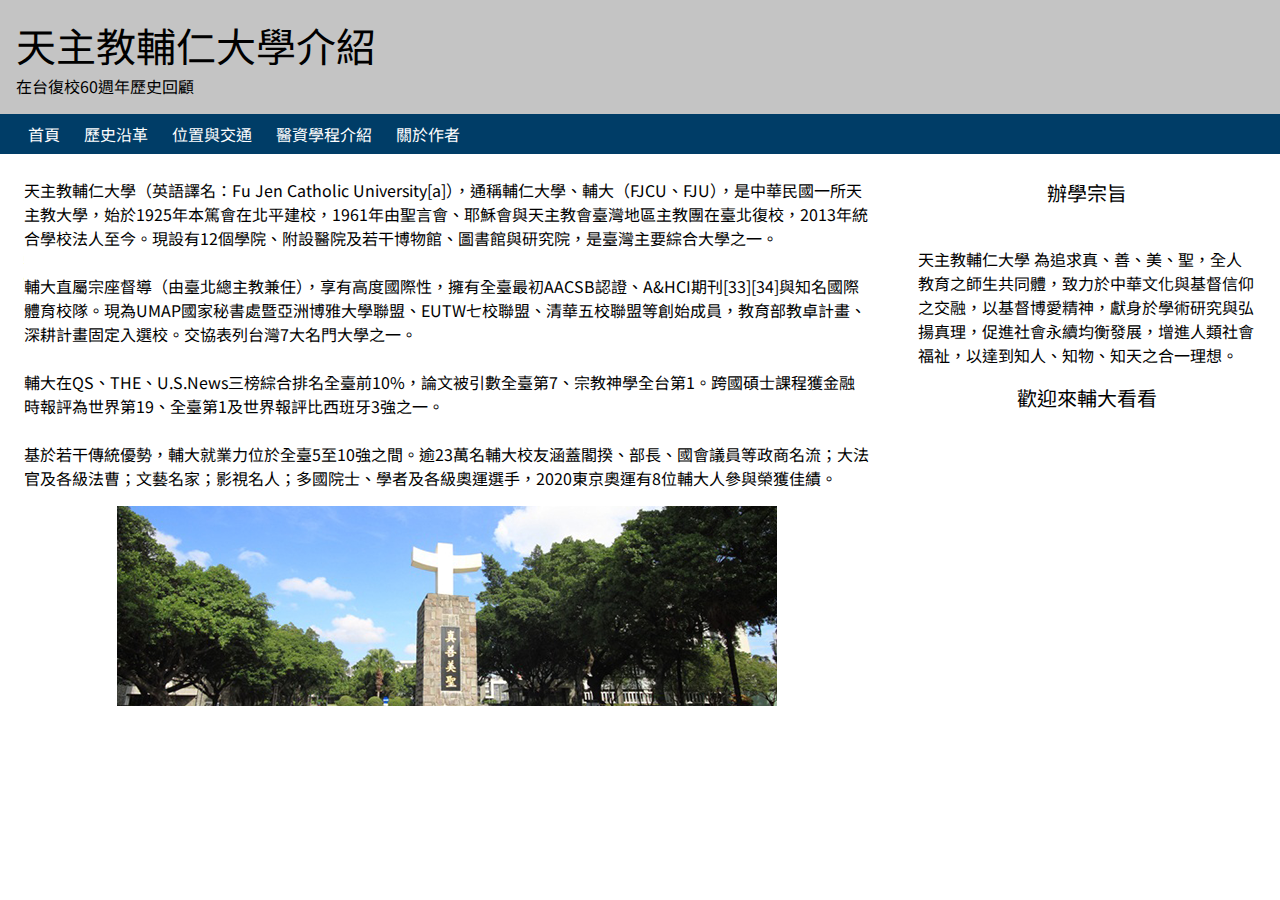
<file: My_First/index.html>
<!DOCTYPE html>
<html lang="zh-Hant">
  <head>
    <meta charset="UTF-8">
    <meta http-equiv="X-UA-Compatible" content="IE=edge">
    <meta name="viewport" content="width=device-width, initial-scale=1.0">
    <title>輔仁大學與系所簡介網站</title>
    <meta name="description" content="本網頁簡介輔仁大學與醫資系所的歷史沿革">
    <link rel="preconnect" href="https://fonts.googleapis.com"> 
    <link rel="preconnect" href="https://fonts.gstatic.com" crossorigin> 
    <link href="https://fonts.googleapis.com/css2?family=Noto+Sans+TC&display=swap" rel="stylesheet">
    <link rel="stylesheet" href="./style.css" />
  </head>
  <body>
    <header>
      <h1 class="headerTitle">天主教輔仁大學介紹</h1>
      <h3 class="headerText">在台復校60週年歷史回顧</h3>
    </header>
    <nav>
      <ul>
        <li><a href="#">首頁</a></li>
        <li><a href="./history.html">歷史沿革</a></li>
        <li><a href="./map.html">位置與交通</a></li>
        <li><a href="./miia.html">醫資學程介紹</a></li>
        <li><a href="./me.html">關於作者</a></li>
      </ul>
    </nav>
    <main>
      <section class="left">
        <p>天主教輔仁大學（英語譯名：Fu Jen Catholic University[a]），通稱輔仁大學、輔大（FJCU、FJU），是中華民國一所天主教大學，始於1925年本篤會在北平建校，1961年由聖言會、耶穌會與天主教會臺灣地區主教團在臺北復校，2013年統合學校法人至今。現設有12個學院、附設醫院及若干博物館、圖書館與研究院，是臺灣主要綜合大學之一。</p>
        <br>
        <p>輔大直屬宗座督導（由臺北總主教兼任），享有高度國際性，擁有全臺最初AACSB認證、A&HCI期刊[33][34]與知名國際體育校隊。現為UMAP國家秘書處暨亞洲博雅大學聯盟、EUTW七校聯盟、清華五校聯盟等創始成員，教育部教卓計畫、深耕計畫固定入選校。交協表列台灣7大名門大學之一。</p>
        <br>
        <p>輔大在QS、THE、U.S.News三榜綜合排名全臺前10%，論文被引數全臺第7、宗教神學全台第1。跨國碩士課程獲金融時報評為世界第19、全臺第1及世界報評比西班牙3強之一。</p>
        <br>
        <p>基於若干傳統優勢，輔大就業力位於全臺5至10強之間。逾23萬名輔大校友涵蓋閣揆、部長、國會議員等政商名流；大法官及各級法曹；文藝名家；影視名人；多國院士、學者及各級奧運選手，2020東京奧運有8位輔大人參與榮獲佳績。</p>
        <div id="imgFJU"><img src="./image/1_1_52_1.png" alt=""></div>
      </section>
      <section class="right">
        <h4>辦學宗旨</h4>
        <br>
        <p>天主教輔仁大學 為追求真、善、美、聖，全人教育之師生共同體，致力於中華文化與基督信仰之交融，以基督博愛精神，獻身於學術研究與弘揚真理，促進社會永續均衡發展，增進人類社會福祉，以達到知人、知物、知天之合一理想。</p>
        <h4>歡迎來輔大看看</h4>
        <iframe src="https://www.google.com/maps/embed?pb=!1m18!1m12!1m3!1d3614.9361213741063!2d121.43013241744382!3d25.0362418!2m3!1f0!2f0!3f0!3m2!1i1024!2i768!4f13.1!3m3!1m2!1s0x3442a7dd8be91eaf%3A0xe342a67d6574f896!2z5aSp5Li75pWZ6LyU5LuB5aSn5a24!5e0!3m2!1szh-TW!2stw!4v1636612294652!5m2!1szh-TW!2stw" width="200" height="200" style="border:0;" allowfullscreen="" loading="lazy"></iframe>
      </section>
    </main>
  </body>
</html>
</file>
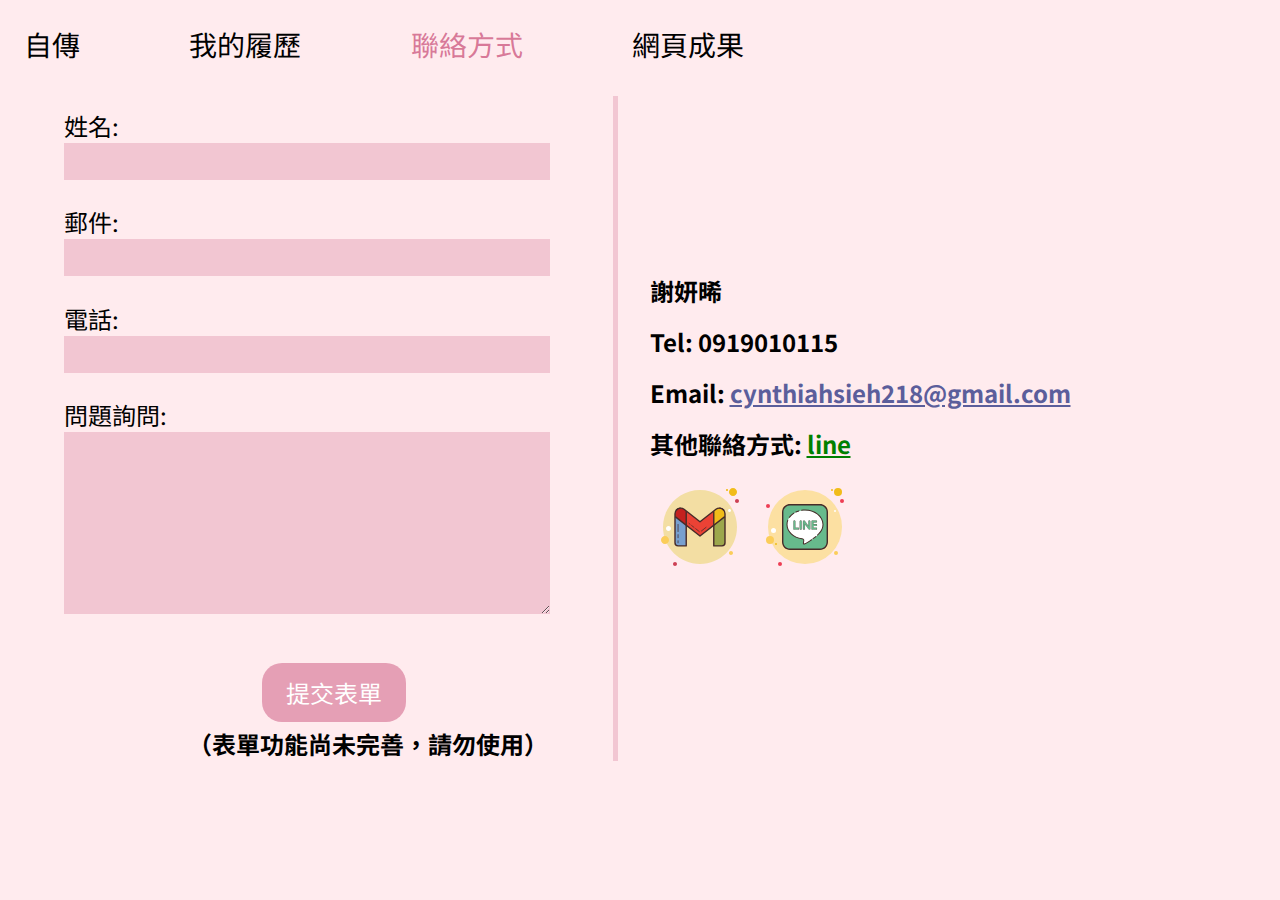
<file: contact.html>
<!DOCTYPE html>
<html lang="zh">
  <head>
    <meta charset="UTF-8" />
    <meta name="viewport" content="width=device-width, initial-scale=1.0" />
    <meta name="author" content="Your Name" />
    <meta name="robots" content="index, follow" />
    <meta
      name="description"
      content="這是Chihuah的個人網站。介紹Chihuah的學經歷。"
    />
    <title>聯絡方式 | Cynthia</title>
    <link rel="preconnect" href="https://fonts.gstatic.com" />
    <link
      href="https://fonts.googleapis.com/css2?family=Noto+Sans+TC&display=swap"
      rel="stylesheet"
    />
    <link rel="stylesheet" href="./styles/style3.css" />
  </head>
  <body style="background-color: rgba(255, 192, 203, 0.322);">
    <!--header and navbar-->
    <header>
      <nav>
        <ul>
          <li><a href="index.html">自傳</a></li>
          <li><a href="resume.html">我的履歷</a></li>
          <li><a class="active" href="#">聯絡方式</a></li>
          <li><a href="./My_First/index.html">網頁成果</a></li>
        </ul>
      </nav>
    </header>

    <main>
      <section class="form">
        <form>
          <div>
            <label for="name">姓名:</label>
            <input type="text" name="name" />
          </div>
          <div>
            <label for="email">郵件:</label>
            <input type="email" name="email" />
          </div>
          <div>
            <label for="phone">電話:</label>
            <input type="text" name="phone" />
          </div>
          <div>
            <label for="question">問題詢問:</label>
            <textarea name="question" id="question" rows="6"></textarea>
          </div>
          <br>
          <button type="submit">提交表單</button>
        </form>
        <h2 style="padding-left: 180px;">（表單功能尚未完善，請勿使用）</h2>
      </section>
      <div class="line"></div>
      <section class="contact">
        <div class="content">
          <h2>謝妍晞</h2>
          <h2>Tel: 0919010115</h2>
          <h2>Email:
            <a href="mailto:cynthiahsieh218@gmail.com" style="color: rgb(91, 94, 155);">
              cynthiahsieh218@gmail.com
            </a> 
          </h2>
          
          <h2>其他聯絡方式:            
            <a href="https://line.me/ti/p/Zmbg1u8Ao5" style="color: green;">
                line
            </a>
          </h2>

          <h2>
            <a href="mailto:cynthiahsieh218@gmail.com">
              <img
                src="./Icons/gmail.svg"
                alt="gmail"
                title="gmail"
              /></a>
            <a href="https://line.me/ti/p/Zmbg1u8Ao5">
              <img
                src="./Icons/icons8-line.svg"
                alt="line"
                title="line"
              /></a>
          </h2>
          
        </div>
      </section>
    </main>
  </body>
</html>
</file>
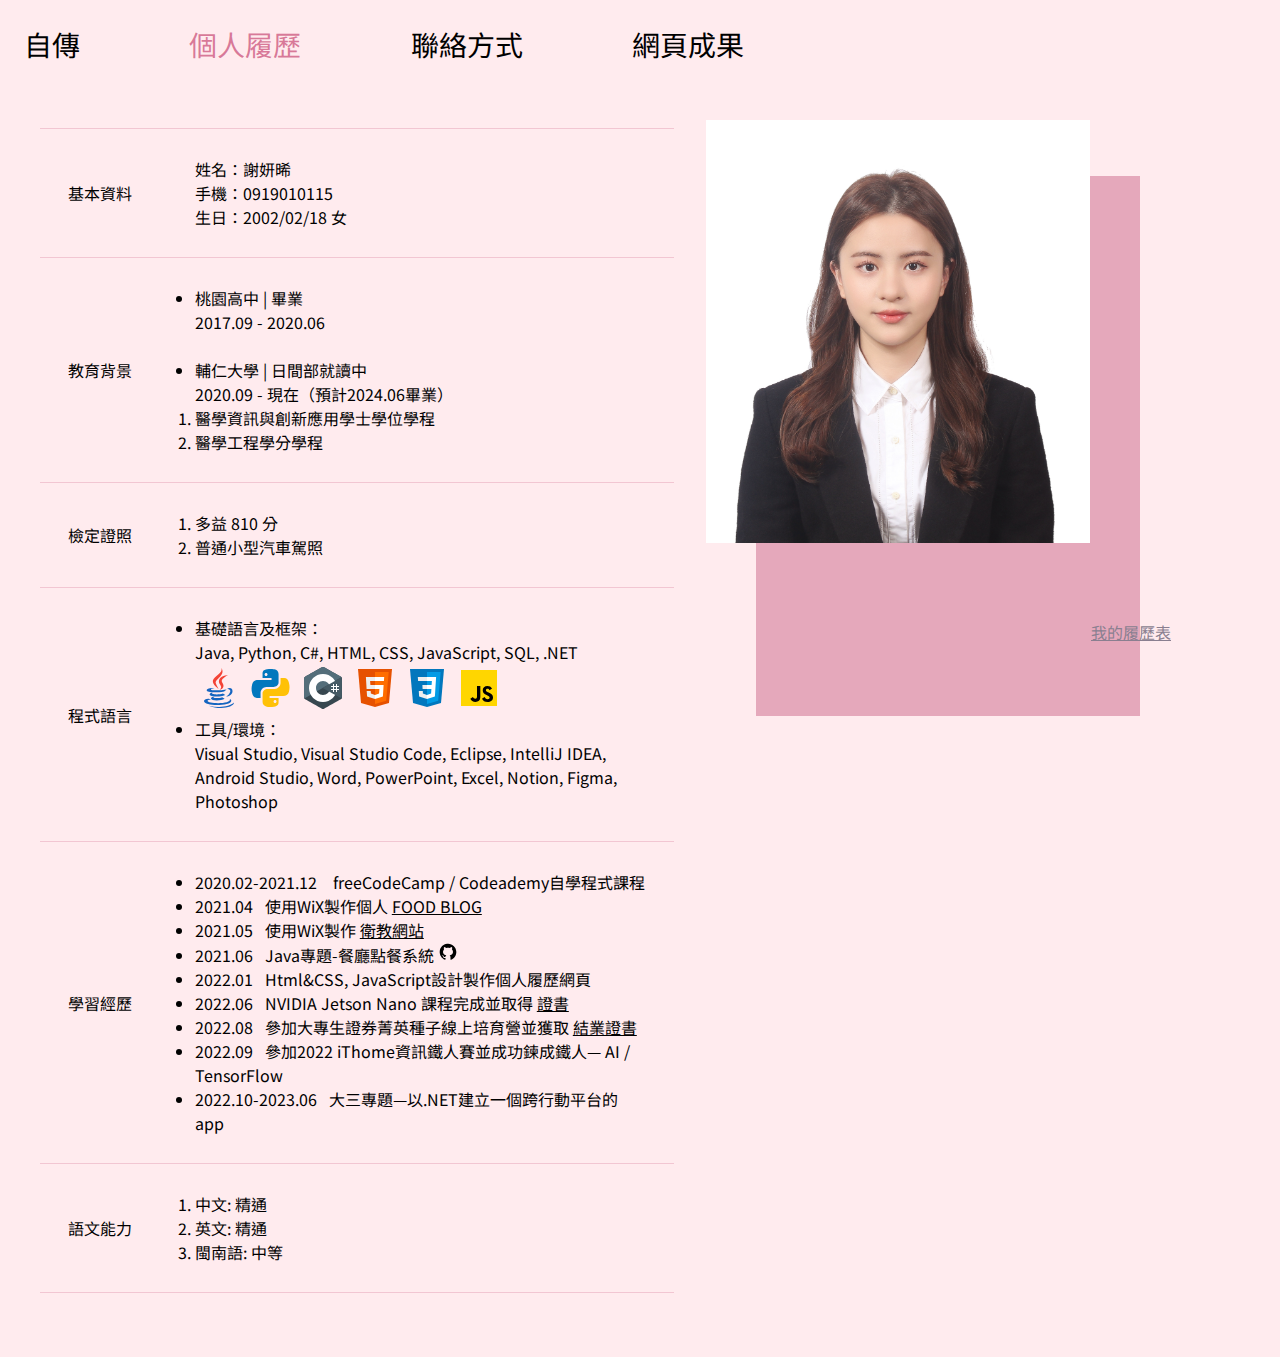
<file: resume.html>
<!DOCTYPE html>
<html lang="zh">
  <head>
    <meta charset="UTF-8" />
    <meta name="viewport" content="width=device-width, initial-scale=1.0" />
    <meta name="author" content="Your Name" />
    <meta name="robots" content="index, follow" />
    <meta
      name="description"
      content="這是Cynthia的個人網站。介紹Cynthia的學經歷。"
    />
    <title>個人履歷 | Cynthia</title>
    <link rel="preconnect" href="https://fonts.gstatic.com" />
    <link
      href="https://fonts.googleapis.com/css2?family=Noto+Sans+TC&display=swap"
      rel="stylesheet"
    />
    <link rel="stylesheet" href="./styles/style2.css" />
  </head>
  <body style="background-color: rgba(255, 192, 203, 0.322);">
    <!--header and navbar-->
    <header>
      <nav>
        <ul>
          <li><a href="index.html">自傳</a></li>
          <li><a class="active" href="#">個人履歷</a></li>
          <li><a href="contact.html">聯絡方式</a></li>
          <li><a href="./My_First/index.html">網頁成果</a></li>
        </ul>
      </nav>
    </header>

    <main>
        <section class="table">
            <table>
                <tr style="border-top: 1px solid rgba(219, 132, 161, 0.356)">
                  <td style="width: 20%">基本資料</td>
                  <td style="width: 80%">
                    姓名：謝妍晞<br>
                    手機：0919010115<br>
                    生日：2002/02/18 女<br>
                  </td>
                </tr>  
                <tr>
                  <td>教育背景</td>
                  <td>
                    <ul>
                      <li>桃園高中 | 畢業</li>
                      2017.09 - 2020.06                     
                    </ul>
                    <br>
                    <ul>
                      <li>輔仁大學 | 日間部就讀中</li>
                      2020.09 - 現在（預計2024.06畢業）
                    </ul>
                    <ol>
                      <li>醫學資訊與創新應用學士學位學程</li>
                      <li>醫學工程學分學程</li>
                  </ol>
                  </td>
                </tr>             
                <tr>
                  <td>檢定證照</td>
                  <td>
                    <ol>
                      <li>多益 810 分</li>
                      <li>普通小型汽車駕照</li>
                    </ol>
                  </td>
                </tr>
                <tr>
                  <td>程式語言</td>
                  <td>
                    <ul>
                      <li>基礎語言及框架：</li>                   
                      Java, Python, C#, HTML, CSS, JavaScript, SQL, .NET
                    </ul>
                    <!-- the icons can be found from https://icons8.com/ -->  
                    <img src="./Icons/java.svg" title="Java" alt="Java" />
                    <img src="./Icons/python.svg" title="Python" alt="Python"/>  
                    <img src="./Icons/c-sharp.svg" title="C#" alt="C#"/> 
                    <img src="./Icons/icons8-html-5.svg" title="HTML5" alt="HTML5" /> 
                    <img src="./Icons/icons8-css3.svg" title="CSS" alt="CSS"/>                                                                   
                    <img src="./Icons/icons8-javascript.svg" title="JavaScript" alt="JavaScript">
                    <br>
                    <ul> 
                      <li>工具/環境：</li>
                      Visual Studio, Visual Studio Code, Eclipse, IntelliJ IDEA, Android Studio,
                      Word, PowerPoint, Excel, Notion, Figma, Photoshop
                    </ul>
                    
                  </td>
                </tr>
                <tr>
                  <td>學習經歷</td>
                  <td>
                    <ul>
                        <li>2020.02-2021.12 &nbsp;&nbsp;&nbsp;freeCodeCamp / Codeademy自學程式課程</li>
                        <li>2021.04&nbsp;&nbsp;&nbsp;使用WiX製作個人
                          <a href="https://cyyccy.wixsite.com/buttercs" style="color: black;">FOOD BLOG</a>
                        </li>
                        <li>2021.05&nbsp;&nbsp;&nbsp;使用WiX製作
                          <a href="https://406262333.wixsite.com/website-2" style="color: black;">衛教網站</a>
                        </li>
                        <li>2021.06&nbsp;&nbsp;&nbsp;Java專題-餐廳點餐系統
                          <a href="https://github.com/fju-hank/final-project-for-1092-java2-cyyyh">
                            <img src="./Icons/icons8-github.svg"/>
                          </a>               
                        </li>
                        <li>2022.01&nbsp;&nbsp;&nbsp;Html&CSS, JavaScript設計製作個人履歷網頁</li>
                        <li>2022.06&nbsp;&nbsp;&nbsp;NVIDIA Jetson Nano 課程完成並取得
                          <a href="https://drive.google.com/file/d/1TPSeMhJyjFzLlURtwoJmh2nUlr_ZTFcw/view?usp=sharing" style="color: black;">證書</a>                       
                        </li>
                        <li>2022.08&nbsp;&nbsp;&nbsp;參加大專生證券菁英種子線上培育營並獲取
                          <a href="https://drive.google.com/file/d/1fE0gyd31RURmGoTr2_76-RQzNwPSutnZ/view?usp=sharing" style="color: black;">結業證書</a>
                        </li>
                        <li>2022.09&nbsp;&nbsp;&nbsp;參加2022 iThome資訊鐵人賽並成功鍊成鐵人— AI / TensorFlow</li>
                        <li>2022.10-2023.06&nbsp;&nbsp;&nbsp;大三專題—以.NET建立一個跨行動平台的app</li>
                    </ul>
                  </td>
                </tr>
                <tr>
                  <td>語文能力</td>
                  <td>
                    <ol>
                      <li>中文: 精通</li>
                      <li>英文: 精通</li>
                      <li>閩南語: 中等</li>
                    </ol>
                  </td>
                </tr>
              </table>
              <br>
              
        </section>
        <section class="picture">
          <br>
          <img src="./Pictures/c2.jpg" alt="" />
          <div class="blueRect"></div>
          <br><br><br><br>
          <a href="https://drive.google.com/file/d/1dwK3JqD9bRpMV562gO3ypmbkmDkoWv4U/view?usp=sharing" 
          style="color: rgb(138, 127, 144); padding-left: 385px;">
          我的履歷表</a>
        </section>
    </main>
  </body>
  <script src="./app.js"></script>
</html>
</file>
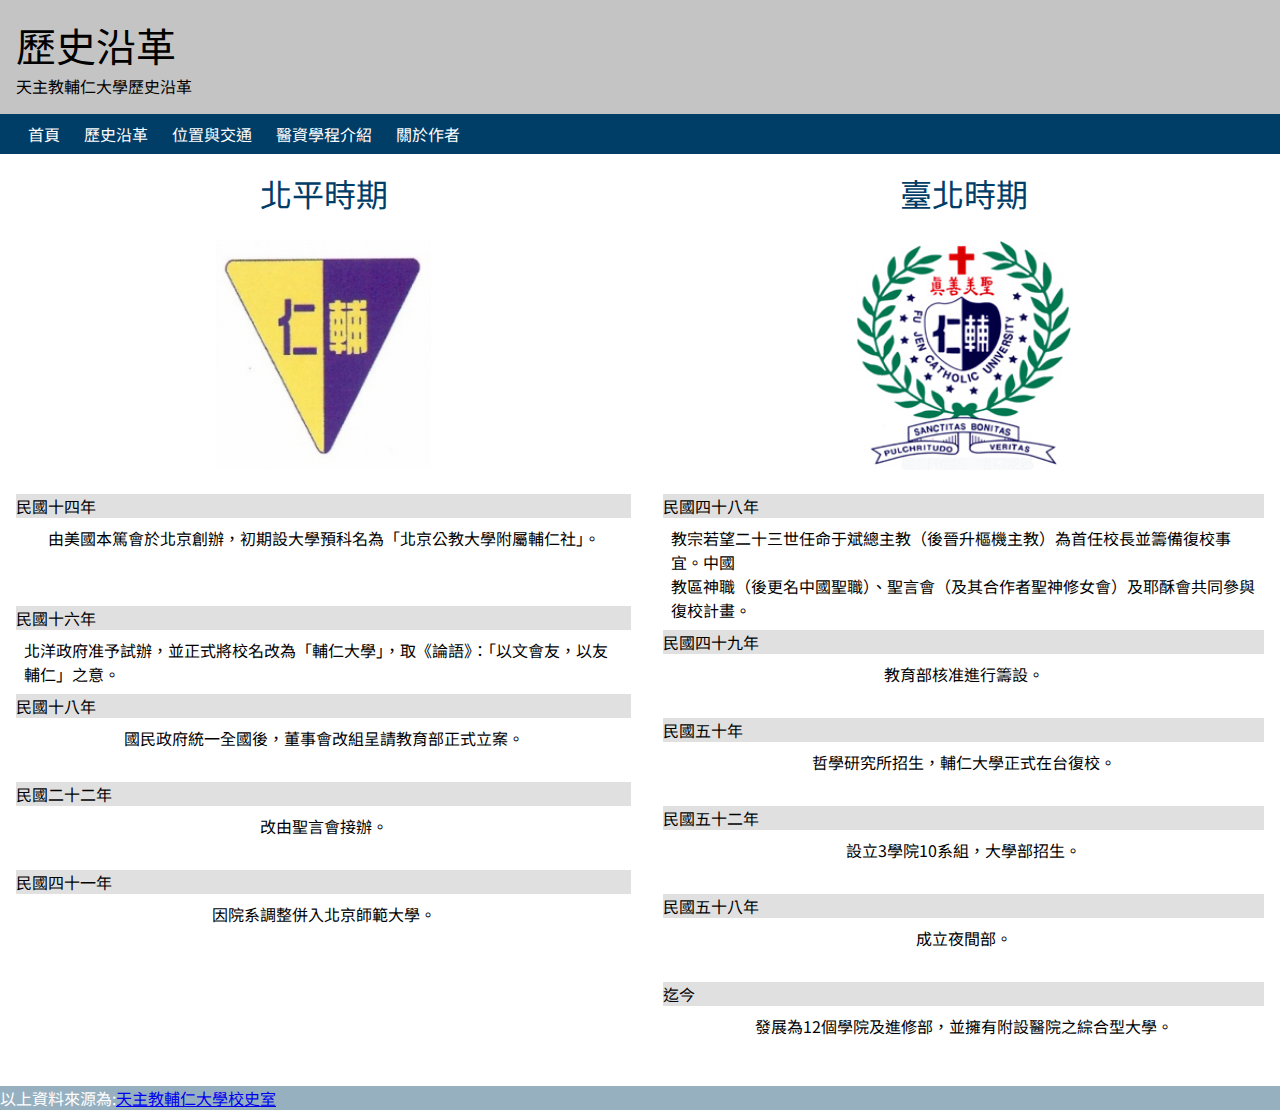
<file: My_First/history.html>
<!DOCTYPE html>
<html lang="zh-Hant">
  <head>
    <meta charset="UTF-8">
    <meta http-equiv="X-UA-Compatible" content="IE=edge">
    <meta name="viewport" content="width=device-width, initial-scale=1.0">
    <title>輔仁大學與系所簡介網站</title>
    <meta name="description" content="本網頁簡介輔仁大學與醫資系所的歷史沿革">
    <link rel="preconnect" href="https://fonts.googleapis.com"> 
    <link rel="preconnect" href="https://fonts.gstatic.com" crossorigin> 
    <link href="https://fonts.googleapis.com/css2?family=Noto+Sans+TC&display=swap" rel="stylesheet">
    <link rel="stylesheet" href="./style2.css" />
  </head>
  <body>
    <header>
      <h1 class="headerTitle">歷史沿革</h1>
      <h3 class="headerText">天主教輔仁大學歷史沿革</h3>
    </header>
    <nav>
      <ul>
        <li><a href="./index.html">首頁</a></li>
        <li><a href="#">歷史沿革</a></li>
        <li><a href="./map.html">位置與交通</a></li>
        <li><a href="./miia.html">醫資學程介紹</a></li>
        <li><a href="./me.html">關於作者</a></li>
      </ul>
    </nav>
    <main>
      <section class="left">
        <h1>北平時期</h1>
        <br>
        <img src="./image/fju_1.png" alt="fju_China" width="215" height="230">
        <br>
        <h4>民國十四年</h4>
        <p>由美國本篤會於北京創辦，初期設大學預科名為「北京公教大學附屬輔仁社」。</p>
        <br><br>
        <h4>民國十六年</h4>
        <p>北洋政府准予試辦，並正式將校名改為「輔仁大學」，取《論語》：「以文會友，以友輔仁」之意。</p>
        <h4>民國十八年</h4>
        <p>國民政府統一全國後，董事會改組呈請教育部正式立案。</p>
        <br>
        <h4>民國二十二年</h4>
        <p>改由聖言會接辦。</p>
        <br>
        <h4>民國四十一年</h4>
        <p>因院系調整併入北京師範大學。</p>
      </section>
      <section class="right">
        <h1>臺北時期</h1>
        <br>
        <img src="./image/fju_2.jpg" alt="fju_Taipei" width="215" height="230">
        <br>
        <h4>民國四十八年</h4>
        <p>教宗若望二十三世任命于斌總主教（後晉升樞機主教）為首任校長並籌備復校事宜。中國<br>教區神職（後更名中國聖職）、聖言會（及其合作者聖神修女會）及耶酥會共同參與復校計畫。</p>
        <h4>民國四十九年</h4>
        <p>教育部核准進行籌設。</p>
        <br>
        <h4>民國五十年</h4>
        <p>哲學研究所招生，輔仁大學正式在台復校。</p>
        <br>
        <h4>民國五十二年</h4>
        <p>設立3學院10系組，大學部招生。</p>
        <br>
        <h4>民國五十八年</h4>
        <p>成立夜間部。</p>
        <br>
        <h4>迄今</h4>
        <p>發展為12個學院及進修部，並擁有附設醫院之綜合型大學。</p>
      </section>
    </main>
    <br>
    <p style="color:white; background-color: #003e6769;">
      以上資料來源為:<a
          href="http://www.fuho.fju.edu.tw/sketch/01.htm"
          >天主教輔仁大學校史室</a>
    </p>
  </body>
</html>
</file>
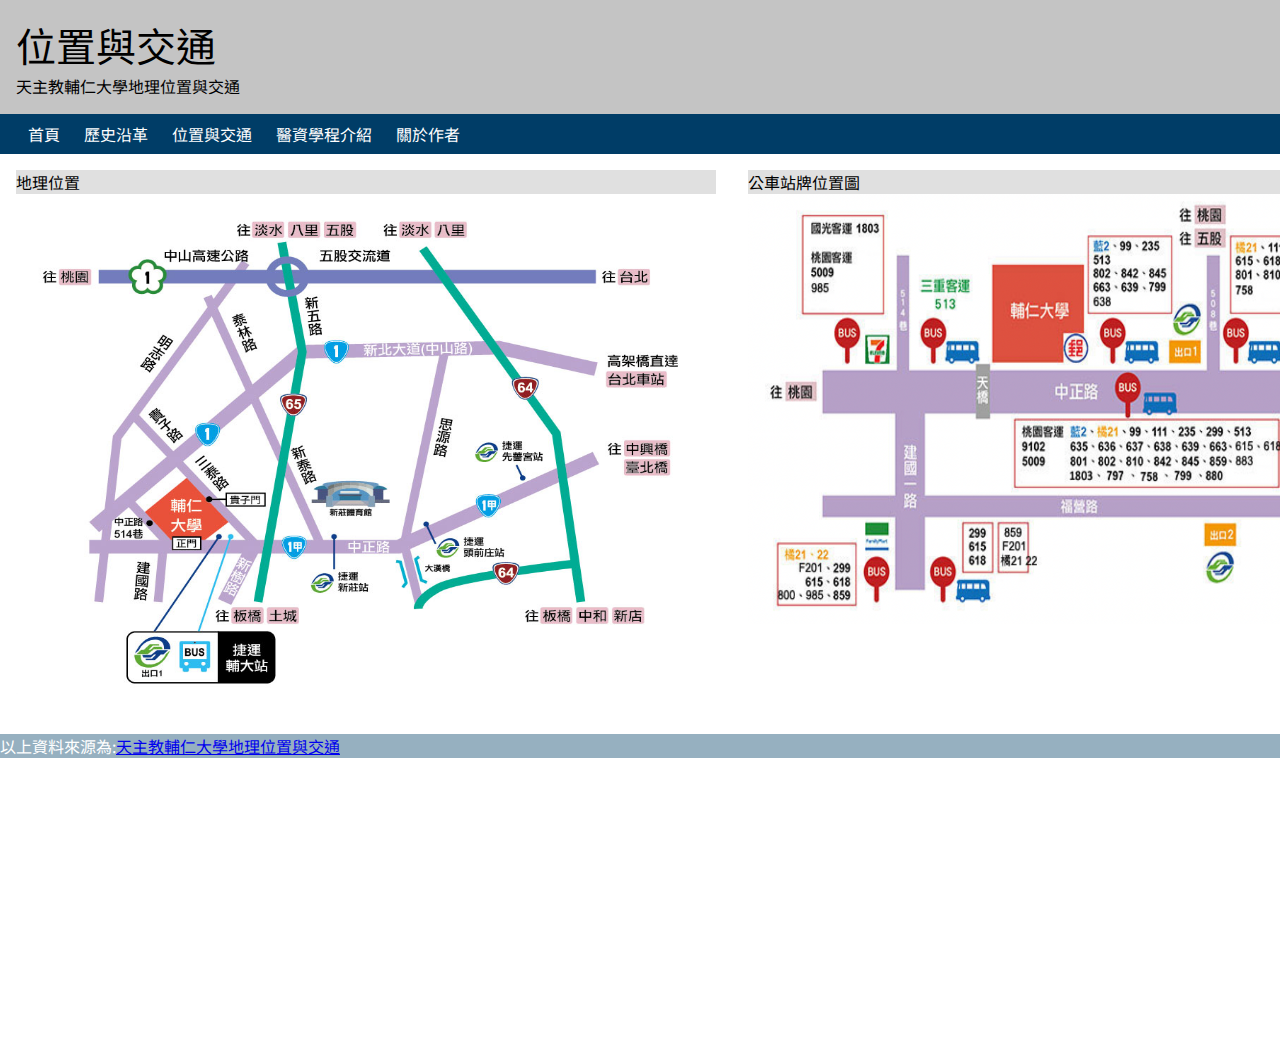
<file: My_First/map.html>
<!DOCTYPE html>
<html lang="zh-Hant">
  <head>
    <meta charset="UTF-8">
    <meta http-equiv="X-UA-Compatible" content="IE=edge">
    <meta name="viewport" content="width=device-width, initial-scale=1.0">
    <title>輔仁大學與系所簡介網站</title>
    <meta name="description" content="本網頁簡介輔仁大學與醫資系所的歷史沿革">
    <link rel="preconnect" href="https://fonts.googleapis.com"> 
    <link rel="preconnect" href="https://fonts.gstatic.com" crossorigin> 
    <link href="https://fonts.googleapis.com/css2?family=Noto+Sans+TC&display=swap" rel="stylesheet">
    <link rel="stylesheet" href="./style3.css" />
  </head>
  <body>
    <header>
      <h1 class="headerTitle">位置與交通</h1>
      <h3 class="headerText">天主教輔仁大學地理位置與交通</h3>
    </header>
    <nav>
      <ul>
        <li><a href="./index.html">首頁</a></li>
        <li><a href="./history.html">歷史沿革</a></li>
        <li><a href="#">位置與交通</a></li>
        <li><a href="./miia.html">醫資學程介紹</a></li>
        <li><a href="./me.html">關於作者</a></li>
      </ul>
    </nav>
    <main>
      <section class="left">
        <h4>地理位置</h4>
        <img src="./image/map_1.jpg" alt="map_1" width="700" height="500">  
      </section>
      <section class="right">
        <h4>公車站牌位置圖</h4>
        <img src="./image/map_2.png" alt="map_2" width="650" height="430">
        <br>
        
      </section>
    </main>
    <br>
    <p style="color:white; background-color: #003e6769;">
      以上資料來源為:<a
          href="https://www.fju.edu.tw/aboutFju.jsp?labelID=9"
          >天主教輔仁大學地理位置與交通</a>
    </p>
    <iframe src="https://www.google.com/maps/embed?pb=!1m18!1m12!1m3!1d3614.9361213741063!2d121.43013241744382!3d25.0362418!2m3!1f0!2f0!3f0!3m2!1i1024!2i768!4f13.1!3m3!1m2!1s0x3442a7dd8be91eaf%3A0xe342a67d6574f896!2z5aSp5Li75pWZ6LyU5LuB5aSn5a24!5e0!3m2!1szh-TW!2stw!4v1636612294652!5m2!1szh-TW!2stw" width="100%" height="300" style="border:0;" allowfullscreen="" loading="lazy"></iframe>  
  </body>
</html>
</file>
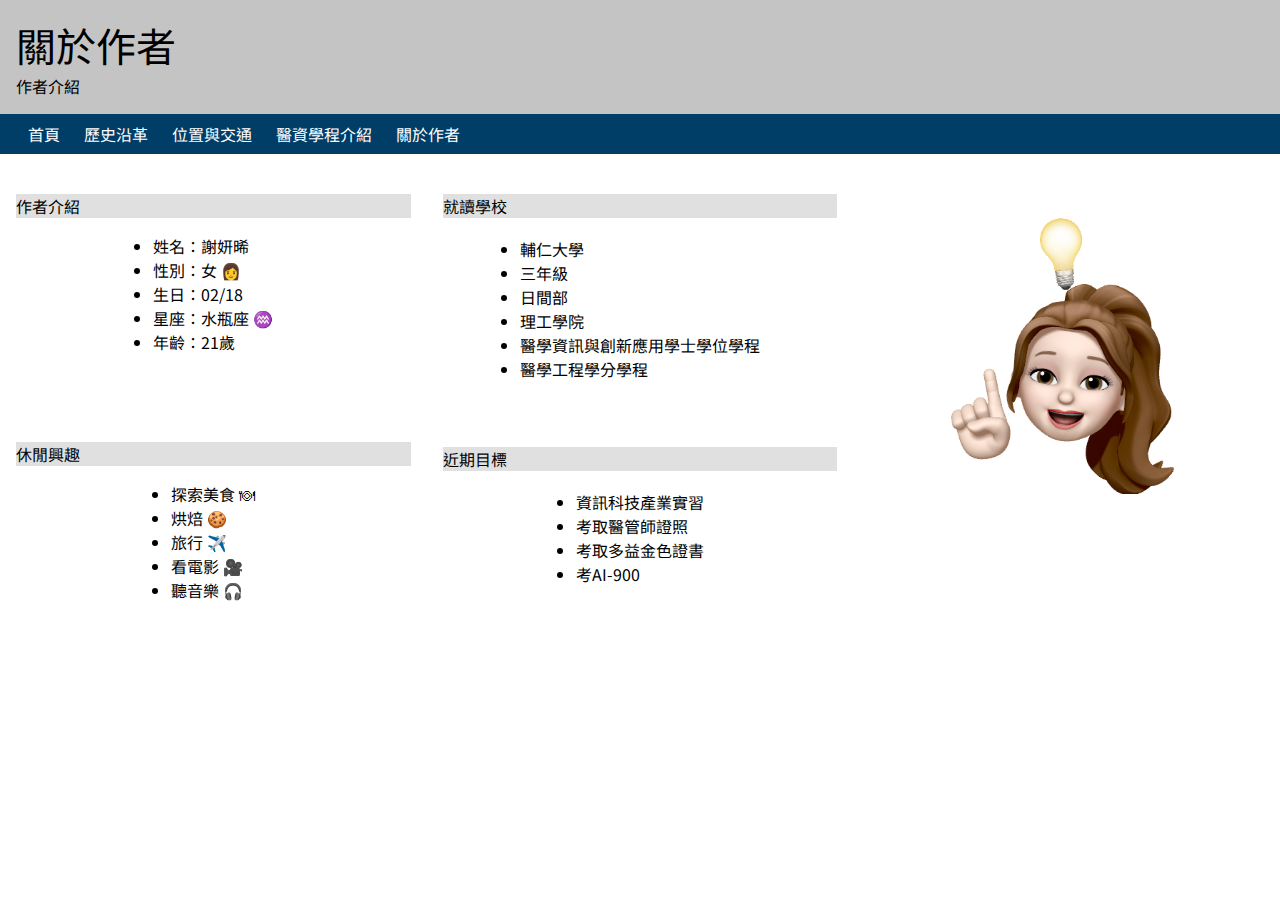
<file: My_First/me.html>
<!DOCTYPE html>
<html lang="zh-Hant">
  <head>
    <meta charset="UTF-8">
    <meta http-equiv="X-UA-Compatible" content="IE=edge">
    <meta name="viewport" content="width=device-width, initial-scale=1.0">
    <title>輔仁大學與系所簡介網站</title>
    <meta name="description" content="本網頁簡介輔仁大學與醫資系所的歷史沿革">
    <link rel="preconnect" href="https://fonts.googleapis.com"> 
    <link rel="preconnect" href="https://fonts.gstatic.com" crossorigin> 
    <link href="https://fonts.googleapis.com/css2?family=Noto+Sans+TC&display=swap" rel="stylesheet">
    <link rel="stylesheet" href="./style5.css" />
  </head>
  <body>
    <header>
      <h1 class="headerTitle">關於作者</h1>
      <h3 class="headerText">作者介紹</h3>
    </header>
    <nav>
      <ul>
        <li><a href="./index.html">首頁</a></li>
        <li><a href="./history.html">歷史沿革</a></li>
        <li><a href="./map.html">位置與交通</a></li>
        <li><a href="./miia.html">醫資學程介紹</a></li>
        <li><a href="#">關於作者</a></li>
      </ul>
    </nav>
    <main>
      <section class="left">
        <br>
        <h4>作者介紹</h4>
        <p>
          <ul>
            <li>姓名：謝妍晞</li>
            <li>性別：女 👩</li>
            <li>生日：02/18</li>
            <li>星座：水瓶座 ♒️</li>
            <li>年齡：21歲</li>
          </ul>
        </p>
        <br><br><br>
        <h4>休閒興趣</h4>
        <p>
            <ul>
              <li>探索美食 🍽</li>
              <li>烘焙 🍪</li>
              <li>旅行 ✈️</li>
              <li>看電影 🎥</li>
              <li>聽音樂 🎧</li>
            </ul>
        </p>
      </section>
      <section class="middle">
        <br>
        <h4>就讀學校</h4>
        <p>
          <ul>
            <li>輔仁大學</li>
            <li>三年級</li>
            <li>日間部</li>
            <li>理工學院</li>
            <li>醫學資訊與創新應用學士學位學程</li>
            <li>醫學工程學分學程</li>
          </ul>
        </p>
        <br><br>
        <h4>近期目標</h4>
        <p>
          <ul>
            <li>資訊科技產業實習</li>
            <li>考取醫管師證照</li>
            <li>考取多益金色證書</li>
            <li>考AI-900</li>
          </ul>
        </p>
      </section>
      <section class="right">
        <br>
        <img src="./image/cc33.png" alt="cc" width="300px" height="300px">
      </section>
    </main>
  </body>
</html>
</file>
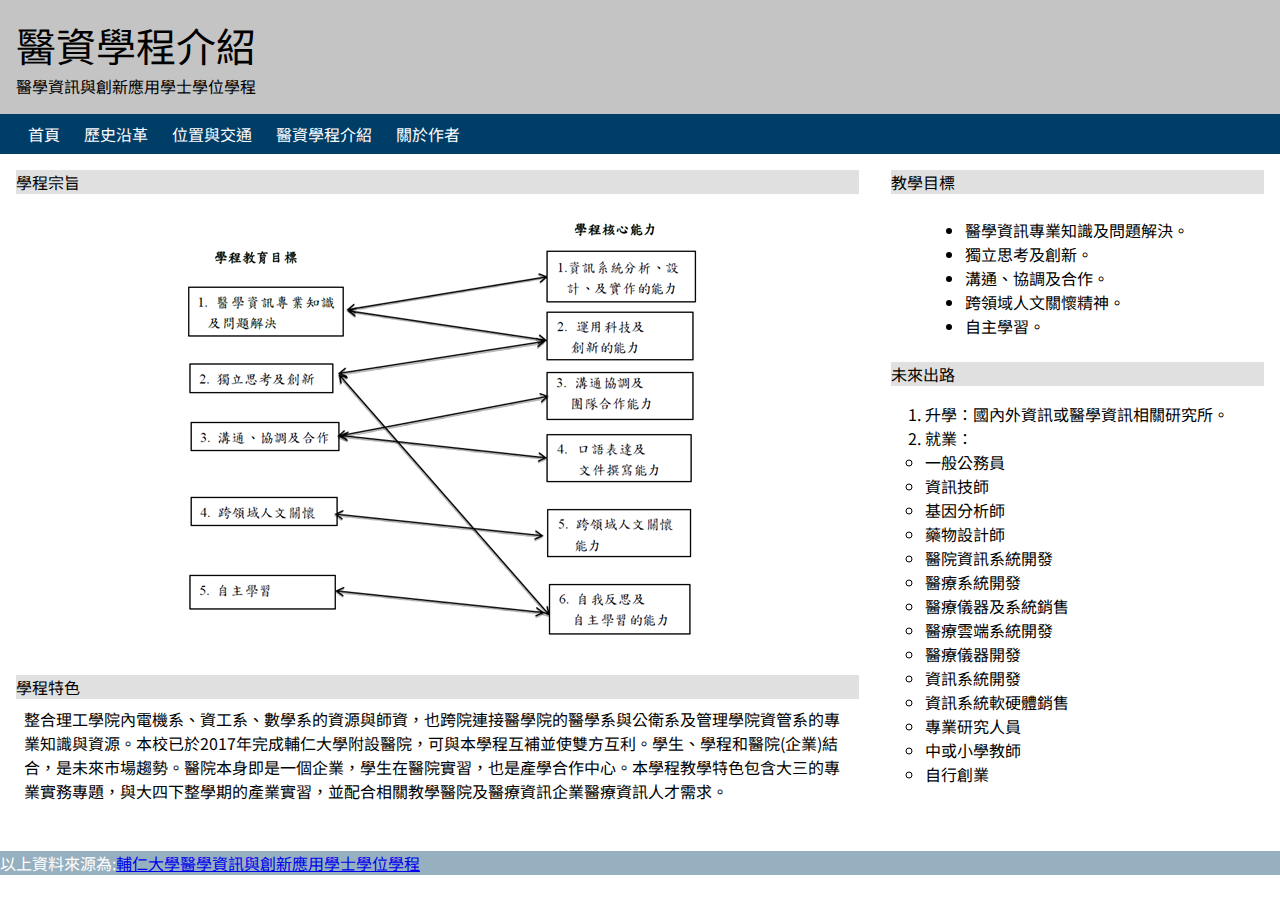
<file: My_First/miia.html>
<!DOCTYPE html>
<html lang="zh-Hant">
  <head>
    <meta charset="UTF-8">
    <meta http-equiv="X-UA-Compatible" content="IE=edge">
    <meta name="viewport" content="width=device-width, initial-scale=1.0">
    <title>輔仁大學與系所簡介網站</title>
    <meta name="description" content="本網頁簡介輔仁大學與醫資系所的歷史沿革">
    <link rel="preconnect" href="https://fonts.googleapis.com"> 
    <link rel="preconnect" href="https://fonts.gstatic.com" crossorigin> 
    <link href="https://fonts.googleapis.com/css2?family=Noto+Sans+TC&display=swap" rel="stylesheet">
    <link rel="stylesheet" href="./style4.css" />
  </head>
  <body>
    <header>
      <h1 class="headerTitle">醫資學程介紹</h1>
      <h3 class="headerText">醫學資訊與創新應用學士學位學程</h3>
    </header>
    <nav>
      <ul>
        <li><a href="./index.html">首頁</a></li>
        <li><a href="./history.html">歷史沿革</a></li>
        <li><a href="./map.html">位置與交通</a></li>
        <li><a href="#">醫資學程介紹</a></li>
        <li><a href="./me.html">關於作者</a></li>
      </ul>
    </nav>
    <main>
      <section class="left">
        <h4>學程宗旨</h4>
        <img src="./image/image (4).png" alt="miia"> 
        <br>
        <h4>學程特色</h4>
        <p>整合理工學院內電機系、資工系、數學系的資源與師資，也跨院連接醫學院的醫學系與公衛系及管理學院資管系的專業知識與資源。本校已於2017年完成輔仁大學附設醫院，可與本學程互補並使雙方互利。學生、學程和醫院(企業)結合，是未來市場趨勢。醫院本身即是一個企業，學生在醫院實習，也是產學合作中心。本學程教學特色包含大三的專業實務專題，與大四下整學期的產業實習，並配合相關教學醫院及醫療資訊企業醫療資訊人才需求。</p>
      </section>
      <section class="right">
        <h4>教學目標</h4>
        <br>
        <ul>
          <li>醫學資訊專業知識及問題解決。</li>
          <li>獨立思考及創新。</li>
          <li>溝通、協調及合作。</li>
          <li>跨領域人文關懷精神。</li>
          <li>自主學習。</li>
        </ul>
        <br>
        <h4>未來出路</h4>
        <p>
          <ol>
            <li>升學：國內外資訊或醫學資訊相關研究所。</li>
            <li>
              就業：<br>
              <ul>
                <li>一般公務員</li>
                <li>資訊技師</li>
                <li>基因分析師</li>
                <li>藥物設計師</li>
                <li>醫院資訊系統開發</li>
                <li>醫療系統開發</li>
                <li>醫療儀器及系統銷售</li>
                <li>醫療雲端系統開發</li>
                <li>醫療儀器開發</li>
                <li>資訊系統開發</li>
                <li>資訊系統軟硬體銷售</li>
                <li>專業研究人員</li>
                <li>中或小學教師</li>
                <li>自行創業</li>
              </ul>
            </li>
          </ol>
        </p>
      </section>
    </main>
    <br>
    <p style="color:white; background-color: #003e6769;">
      以上資料來源為:<a
          href="http://www.miia.fju.edu.tw/layout/oneorange/vvindex.jsp?version=CH"
          >輔仁大學醫學資訊與創新應用學士學位學程</a>
    </p>
  </body>
</html>
</file>
<file: My_First/style.css>
* {
  padding: 0;
  margin: 0;
  box-sizing: border-box;
  font-family: "Noto Sans TC", sans-serif;
}
h1,
h2,
h3,
h4,
h5,
h6 {
  font-weight: normal;
}
.headerTitle {
  font-size: 2.5rem;
}
.headerText {
  font-size: 1rem;
}
header {
  background-color: #c4c4c4;
  width: 100%;
  padding: 1rem;
}
nav {
  background-color: #003d67;
}
nav ul {
  display: flex;
  padding-left: 1rem;
  list-style-type: none;
}
nav ul li {
  display: flex;
}
nav ul li a {
  padding: 0.5rem 0.75rem;
  color: white;
  text-decoration: none;
  transition: all 0.25s ease;
}
nav ul li a:hover {
  background-color: grey;
}
main {
  width: 100%;
  display: flex;
  flex-wrap: wrap;
}
section.left,
section.right {
  padding: 1.5rem;
}
section.right h4 {
  font-size: 1.25rem;
  text-align: center;
}
section.left {
  flex: 4 1 350px;
}
section.right {
  display: flex;
  flex-direction: column;
  align-items: center;
  flex: 1 1 250px;
}
section.right p {
  margin: 1rem 0rem;
}
section.left div {
  display: flex;
  flex-direction: column;
  align-items: center;
  margin: 1rem;
}
@media screen and(max-width:620px) {
  nav ul {
    flex-direction: column;
  }
}
@media screen and (max-width: 900px) {
  div#imgFJU img {
    width: 100%;
    height: 100%;
  }
}
</file>
<file: styles/style3.css>
* {
  padding: 0;
  margin: 0;
  box-sizing: border-box;
  font-family: "Noto Sans TC", sans-serif;
}
body {
  position: relative;
}
.blueBG {
  position: absolute;
  top: -10vh;
  right: 0;
  z-index: -1;
  width: 45vw;
  height: 120vh;
}
header nav {
  width: 100%;
}
header nav ul {
  padding: 1.5rem;
  width: 60%;
  display: flex;
  list-style-type: none;
  justify-content: space-between;
}
header nav ul li {
  font-size: 1.75rem;
}
header nav ul li a {
  color: black;
  text-decoration: none;
}
main {
  display: flex;
  flex-wrap: wrap;
  margin: 0.5rem;
}
main section.left {
  flex: 3 1 500px;
}
main section.left h1 {
  font-size: 4rem;
  color: #1e81b0;
}
main section.left p {
  font-size: 1.5rem;
  padding: 1rem 0rem;
}
main section.right {
  flex: 1 1 550px;
  position: relative;
}
main section.right img {
  border-radius: 50%;
  width: 25vw;
  height: 25vw;
  position: absolute;
  top: 35vh;
  right: 15vw;
  transform: translateY(-50%);
}
main section.table {
  flex: 3 1 500px;
  padding: 2rem;
}
main section.table table {
  border-collapse: collapse;
}
main section.table table tr {
  border-bottom: 1px solid #1e81b0;
  transition: all 0.2s ease;
}
main section.table table tr td {
  padding: 1rem;
}
main section.table table tr:hover {
  background-color: rgba(30, 130, 176, 0.25);
}
main section.picture {
  flex: 1 1 580px;
  position: relative;
}
main section.picture img {
  width: 30vw;
}
main section.picture div.blueRect {
  width: 30vw;
  height: 75vh;
  background-color: #1e81b0;
  position: absolute;
  top: 30px;
  left: 50px;
  z-index: -1;
}
main section.form {
  flex: 1 1 500px;
}
main section.form form {
  min-height: 70vh;
  display: flex;
  flex-direction: column;
  justify-content: space-around;
  padding-left: 3rem;
}
main section.form form div {
  margin: 0.5rem;
}
main section.form form div label {
  font-size: 1.5rem;
  margin-right: 1rem;
}
main section.form form div input,
main section.form form div textarea {
  background-color: rgba(219, 132, 161, 0.356);
  color: black;
  font-size: 1.25rem;
  padding: 0.25rem 0.25rem;
  border: none;
  width: 90%;
}
main section.form form div textarea {
  vertical-align: top;
}
main section.form form button {
  align-self: center;
  background-color: rgba(212, 110, 144, 0.609);
  color: white;
  border: none;
  cursor: pointer;
  padding: 0.5em 1.5rem;
  font-size: 1.5rem;
  border-radius: 20px;
}
main div.line {
  background-color: rgba(219, 132, 161, 0.356);
  width: 5px;
}
main section.contact {
  flex: 1 1 550px;
  display: flex;
  align-items: center;
  padding: 2rem;
}
main section.contact div.content h2 {
  margin: 1rem 0rem;
}
.active {
  color: rgba(212, 110, 144, 0.904);
}
@media screen and (max-width: 1100px) {
  .blueBG {
    opacity: 0.7;
  }
  header nav ul {
    flex-direction: column;
  }
  header nav ul li {
    padding: 0.5rem 0rem;
    border-bottom: 2px solid gray;
  }
  main section.right {
    display: flex;
    justify-content: center;
    align-items: center;
    margin: 1rem;
  }
  main section.right img {
    position: static;
    transform: none;
    width: 30vw;
    height: 30vw;
  }
  main section.picture {
    display: flex;
    justify-content: center;
    align-items: center;
  }
  main section.picture img {
    width: 50vw;
  }
  main section.picture div.blueRect {
    display: none;
  }
}
footer a {
  padding: 1rem;
}
</file>
<file: styles/style2.css>
* {
  padding: 0;
  margin: 0;
  box-sizing: border-box;
  font-family: "Noto Sans TC", sans-serif;
}
body {
  position: relative;
}
.blueBG {
  position: absolute;
  top: -10vh;
  right: 0;
  z-index: -1;
  width: 45vw;
  height: 120vh;
}
header nav {
  width: 100%;
}
header nav ul {
  padding: 1.5rem;
  width: 60%;
  display: flex;
  list-style-type: none;
  justify-content: space-between;
}
header nav ul li {
  font-size: 1.75rem;
}
header nav ul li a {
  color: black;
  text-decoration: none;
}
main {
  display: flex;
  flex-wrap: wrap;
  margin: 0.5rem;
}
main section.left {
  flex: 3 1 500px;
}
main section.left h1 {
  font-size: 4rem;
  color: #1e81b0;
}
main section.left p {
  font-size: 1.5rem;
  padding: 1rem 0rem;
}
main section.right {
  flex: 1 1 550px;
  position: relative;
}
main section.right img {
  border-radius: 50%;
  width: 25vw;
  height: 25vw;
  position: absolute;
  top: 35vh;
  right: 15vw;
  transform: translateY(-50%);
}
main section.table {
  flex: 3 1 500px;
  padding: 2rem;
}
main section.table table {
  border-collapse: collapse;
}
main section.table table tr {
  border-bottom: 1px solid rgba(219, 132, 161, 0.356);
  transition: all 0.2s ease;
}
main section.table table tr td {
  padding: 1.75rem;
}
main section.table table tr:hover {
  background-color: rgba(219, 132, 161, 0.356);
}
main section.picture {
  flex: 1 1 500px;
  position: relative;
}
main section.picture img {
  width: 30vw;
}
main section.picture div.blueRect {
  width: 30vw;
  height: 60vh;
  background-color: rgba(212, 125, 154, 0.609);
  position: absolute;
  top: 80px;
  left: 50px;
  z-index: -1;
}
.active {
  color: rgba(212, 110, 144, 0.904);
}
@media screen and (max-width: 1100px) {
  .blueBG {
    opacity: 0.7;
  }
  header nav ul {
    flex-direction: column;
  }
  header nav ul li {
    padding: 0.5rem 0rem;
    border-bottom: 2px solid gray;
  }
  main section.right {
    display: flex;
    justify-content: center;
    align-items: center;
    margin: 1rem;
  }
  main section.right img {
    position: static;
    transform: none;
    width: 30vw;
    height: 30vw;
  }
  main section.picture {
    display: flex;
    justify-content: center;
    align-items: center;
  }
  main section.picture img {
    width: 50vw;
  }
  main section.picture div.blueRect {
    display: none;
  }
}
footer a {
  padding: 1rem;
}
</file>
<file: My_First/style2.css>
* {
  padding: 0;
  margin: 0;
  box-sizing: border-box;
  font-family: "Noto Sans TC", sans-serif;
}
h1,
h2,
h3,
h4,
h5,
h6 {
  font-weight: normal;
}
.headerTitle {
  font-size: 2.5rem;
}
.headerText {
  font-size: 1rem;
}
header {
  background-color: #c4c4c4;
  width: 100%;
  padding: 1rem;
}
nav {
  background-color: #003d67;
}
nav ul {
  display: flex;
  padding-left: 1rem;
  list-style-type: none;
}
nav ul li {
  display: flex;
}
nav ul li a {
  padding: 0.5rem 0.75rem;
  color: white;
  text-decoration: none;
  transition: all 0.25s ease;
}
nav ul li a:hover {
  background-color: grey;
}
main {
  width: 100%;
  display: flex;
}
section.left p,
section.right p {
  padding: 0.5rem;
}
section.left h1,
section.right h1 {
  color: #003d67;
}
section.left h4,
section.right h4 {
  width: 100%;
  background-color: #c4c4c486;
}
section.right,
section.left {
  display: flex;
  flex-direction: column;
  align-items: center;
  margin: 1rem;
}
</file>
<file: My_First/style3.css>
* {
  padding: 0;
  margin: 0;
  box-sizing: border-box;
  font-family: "Noto Sans TC", sans-serif;
}
h1,
h2,
h3,
h4,
h5,
h6 {
  font-weight: normal;
}
.headerTitle {
  font-size: 2.5rem;
}
.headerText {
  font-size: 1rem;
}
header {
  background-color: #c4c4c4;
  width: 100%;
  padding: 1rem;
}
nav {
  background-color: #003d67;
}
nav ul {
  display: flex;
  padding-left: 1rem;
  list-style-type: none;
}
nav ul li {
  display: flex;
}
nav ul li a {
  padding: 0.5rem 0.75rem;
  color: white;
  text-decoration: none;
  transition: all 0.25s ease;
}
nav ul li a:hover {
  background-color: grey;
}
main {
  width: 100%;
  display: flex;
}
section.left p,
section.right p {
  padding: 0.5rem;
}
section.left h4,
section.right h4 {
  width: 100%;
  background-color: #c4c4c486;
}
section.right,
section.left {
  display: flex;
  flex-direction: column;
  align-items: center;
  margin: 1rem;
}
</file>
<file: My_First/style5.css>
* {
  padding: 0;
  margin: 0;
  box-sizing: border-box;
  font-family: "Noto Sans TC", sans-serif;
}
h1,
h2,
h3,
h4,
h5,
h6 {
  font-weight: normal;
}
.headerTitle {
  font-size: 2.5rem;
}
.headerText {
  font-size: 1rem;
}
header {
  background-color: #c4c4c4;
  width: 100%;
  padding: 1rem;
}
nav {
  background-color: #003d67;
}
nav ul {
  display: flex;
  padding-left: 1rem;
  list-style-type: none;
}
nav ul li {
  display: flex;
}
nav ul li a {
  padding: 0.5rem 0.75rem;
  color: white;
  text-decoration: none;
  transition: all 0.25s ease;
}
nav ul li a:hover {
  background-color: grey;
}
main {
  width: 100%;
  display: flex;
}
section.left p {
  padding: 0.5rem;
}
section.middle p {
  padding: 0.58rem;
}
section.left h4,
section.middle h4 {
  width: 100%;
  background-color: #c4c4c486;
}
section.right,
section.left,
section.middle {
  display: flex;
  flex-direction: column;
  align-items: center;
  flex: 1 1 250px;
  margin: 1rem;
}
</file>
<file: My_First/style4.css>
* {
  padding: 0;
  margin: 0;
  box-sizing: border-box;
  font-family: "Noto Sans TC", sans-serif;
}
h1,
h2,
h3,
h4,
h5,
h6 {
  font-weight: normal;
}
.headerTitle {
  font-size: 2.5rem;
}
.headerText {
  font-size: 1rem;
}
header {
  background-color: #c4c4c4;
  width: 100%;
  padding: 1rem;
}
nav {
  background-color: #003d67;
}
nav ul {
  display: flex;
  padding-left: 1rem;
  list-style-type: none;
}
nav ul li {
  display: flex;
}
nav ul li a {
  padding: 0.5rem 0.75rem;
  color: white;
  text-decoration: none;
  transition: all 0.25s ease;
}
nav ul li a:hover {
  background-color: grey;
}
main {
  width: 100%;
  display: flex;
}
section.left p,
section.right p {
  padding: 0.5rem;
}
section.left h4,
section.right h4 {
  width: 100%;
  background-color: #c4c4c486;
}
section.right {
  display: flex;
  flex-direction: column;
  align-items: center;
  flex: 1 1 250px;
  margin: 1rem;
}
section.left {
  display: flex;
  flex-direction: column;
  align-items: center;
  flex: 4 1 350px;
  margin: 1rem;
}
</file>
